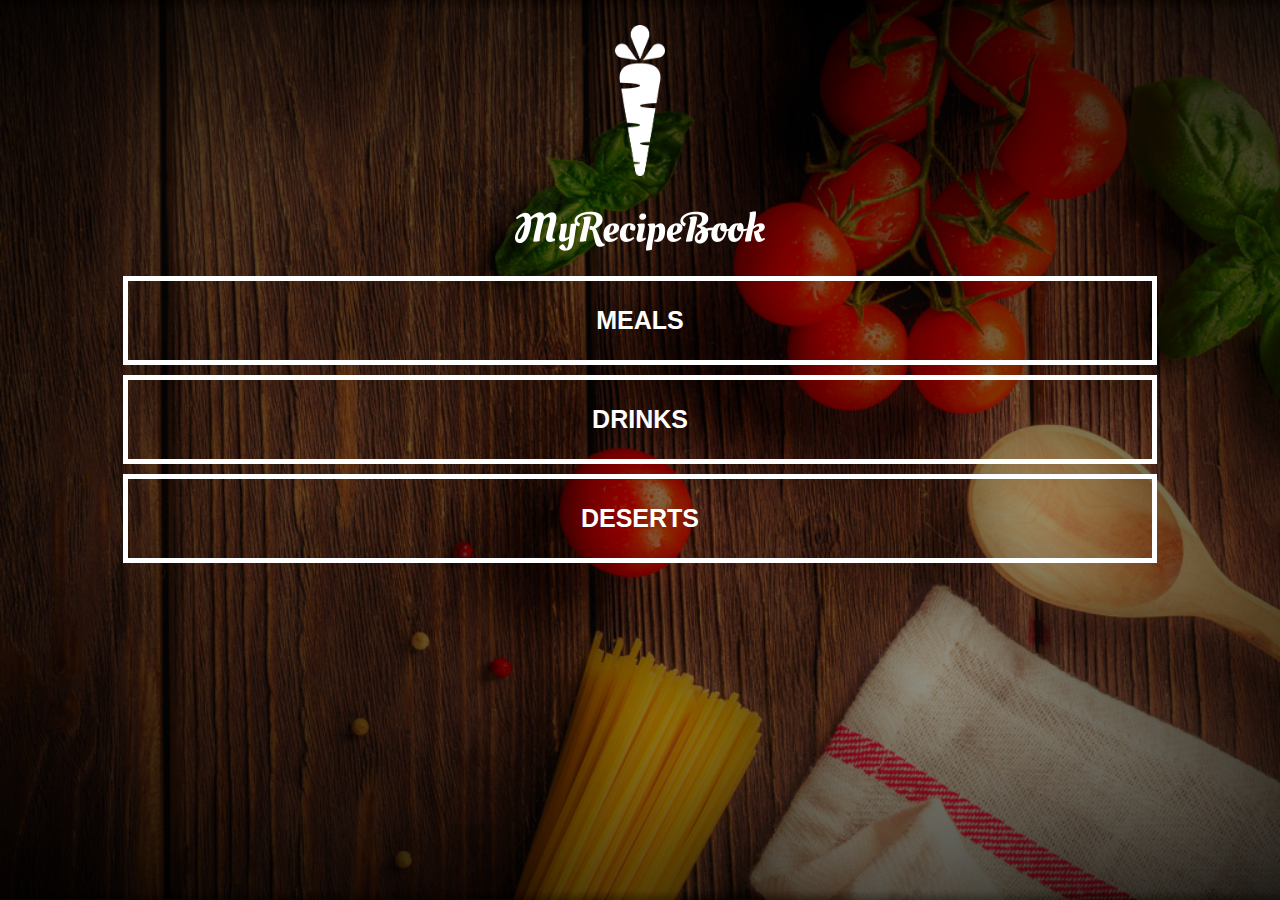
<file: index.html>
<!DOCTYPE html>
<html>
    <head>
    <title>My Recipe Book</title>
        <link rel="stylesheet" href="style.css">
    </head>
    
    <body class="body-home">
    <div id="home">
        
        <img src="images/logo-img.png" id="home-logo-img">
        <img src="images/logo-text.png" id="home-logo-text">
        
        <div class="home-menu">
            
            <a href="meals.html"class="home-menu-item">
            <p>Meals</p>
            </a>
            
            <a href="drinks.html"class="home-menu-item">
            <p>Drinks</p>
            </a>
            
            <a href="deserts.html"class="home-menu-item">
            <p>Deserts</p>
            </a>
        </div>
        </div>
    </body>
</html>
</file>
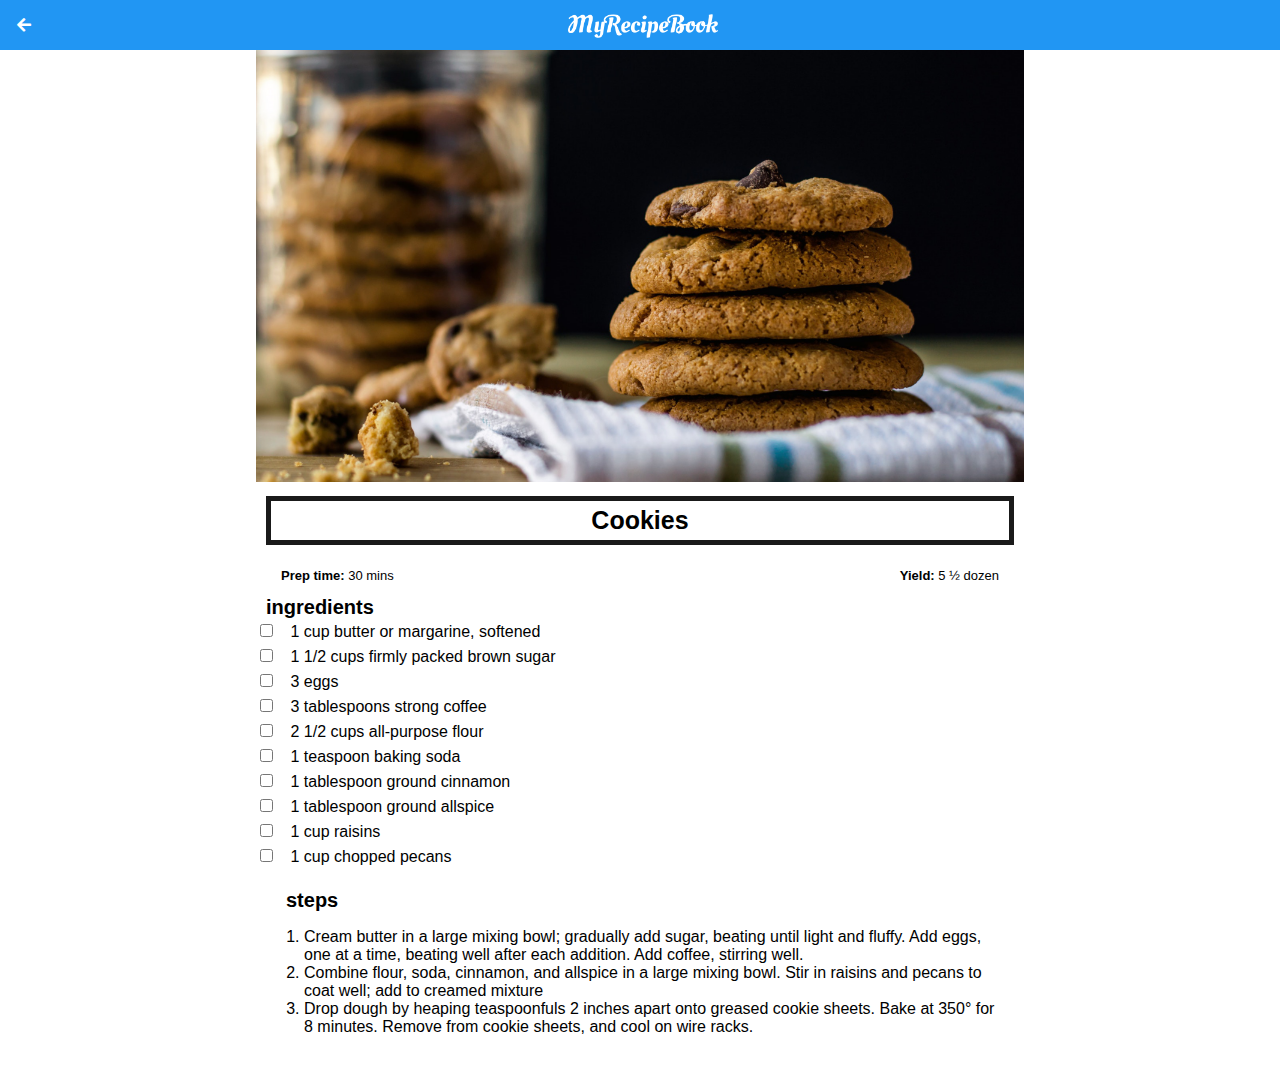
<file: cookies.html>
<!DOCTYPE html>
<html>
    <head>
    <title>My Recipe Book | meals |Cookies</title>
        <link rel="stylesheet" href="style.css">
        <link rel="stylesheet" href="fontAwesome/css/all.css">
    </head>
    
    <body class="body-recipes">
        
        <div class="header">
        <a href="deserts.html">
           <i class="fa fa-arrow-left" aria-hidden="true"></i> 
            </a>
            
            <img src="images/logo-text.png">
        </div>
        
    <div id="recipe">
        
        <div class="recipe-details">
        <img src="images/cookies.png">
            
            <h1>Cookies</h1>
            
            <div class="recipe-details-info">
            <p><b>Prep time: </b>30 mins </p>
                <p style="float: right;"><b>Yield: </b> 5 ½ dozen </p>  
            </div>
            
            <div class="recipe-details-ingredients">
            <h2>ingredients</h2>
                
                <input id="check-01" type="checkbox">
                <label for="check-01">1 cup butter or margarine, softened</label>
                <br>
                 <input id="check-02" type="checkbox">
                <label for="check-02">1 1/2 cups firmly packed brown sugar</label>
                 <br>
                 <input id="check-03" type="checkbox">
                <label for="check-03">3 eggs</label>
                 <br>
                 <input id="check-04" type="checkbox">
                <label for="check-04">3 tablespoons strong coffee</label>
                 <br>
                 <input id="check-05" type="checkbox">
                <label for="check-05">2 1/2 cups all-purpose flour</label>
                <br>
                <input id="check-06" type="checkbox">
                <label for="check-06">1 teaspoon baking soda</label>
                <br>
                <input id="check-07" type="checkbox">
                <label for="check-07">1 tablespoon ground cinnamon</label>
                <br>
                <input id="check-08" type="checkbox">
                <label for="check-08">1 tablespoon ground allspice</label>
                <br>
                <input id="check-09" type="checkbox">
                <label for="check-09">1 cup raisins</label>
                <br>
                <input id="check-10" type="checkbox">
                <label for="check-10">1 cup chopped pecans</label>
            </div>
            
            <div class="recipe-details-steps">
            <h2>steps</h2>
                
                <ol>
                <li>Cream butter in a large mixing bowl; gradually add sugar, beating until light and fluffy. Add eggs, one at a time, beating well after each addition. Add coffee, stirring well.</li>
                <li>Combine flour, soda, cinnamon, and allspice in a large mixing bowl. Stir in raisins and pecans to coat well; add to creamed mixture</li>
                <li>Drop dough by heaping teaspoonfuls 2 inches apart onto greased cookie sheets. Bake at 350° for 8 minutes. Remove from cookie sheets, and cool on wire racks.</li>   
                </ol>
            </div>
        </div>
             
        
        </div>
    </body>
</html>
</file>
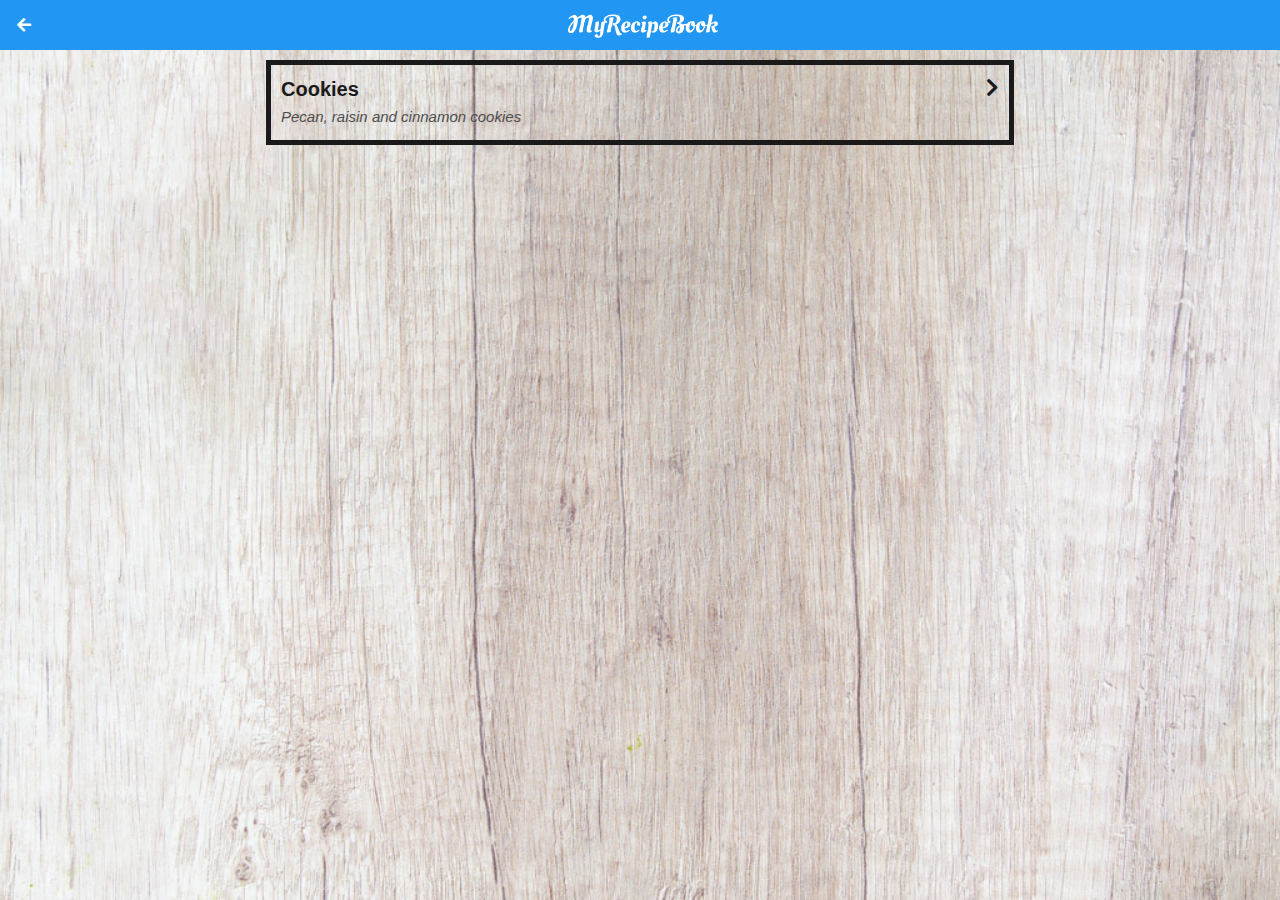
<file: deserts.html>
<!DOCTYPE html>
<html>
    <head>
    <title>My Recipe Book |Deserts</title>
        <link rel="stylesheet" href="style.css">
        <link rel="stylesheet" href="fontAwesome/css/all.css">
    </head>
    
    <body class="body-meals">
        
        <div class="header">
        <a href="index.html">
           <i class="fa fa-arrow-left" aria-hidden="true"></i> 
            </a>
            
            <img src="images/logo-text.png">
        </div>
        
    <div id="meals">
        
        <div class="meals-list">
            
            <a href="cookies.html">
              <div class="meals-list-item">
                <h1>Cookies<i class="fa fa-chevron-right"></i></h1>
                  
                  <p>Pecan, raisin and cinnamon cookies</p>
                </div>
            </a>
        </div>
        
        
        </div>
    </body>
</html>
</file>
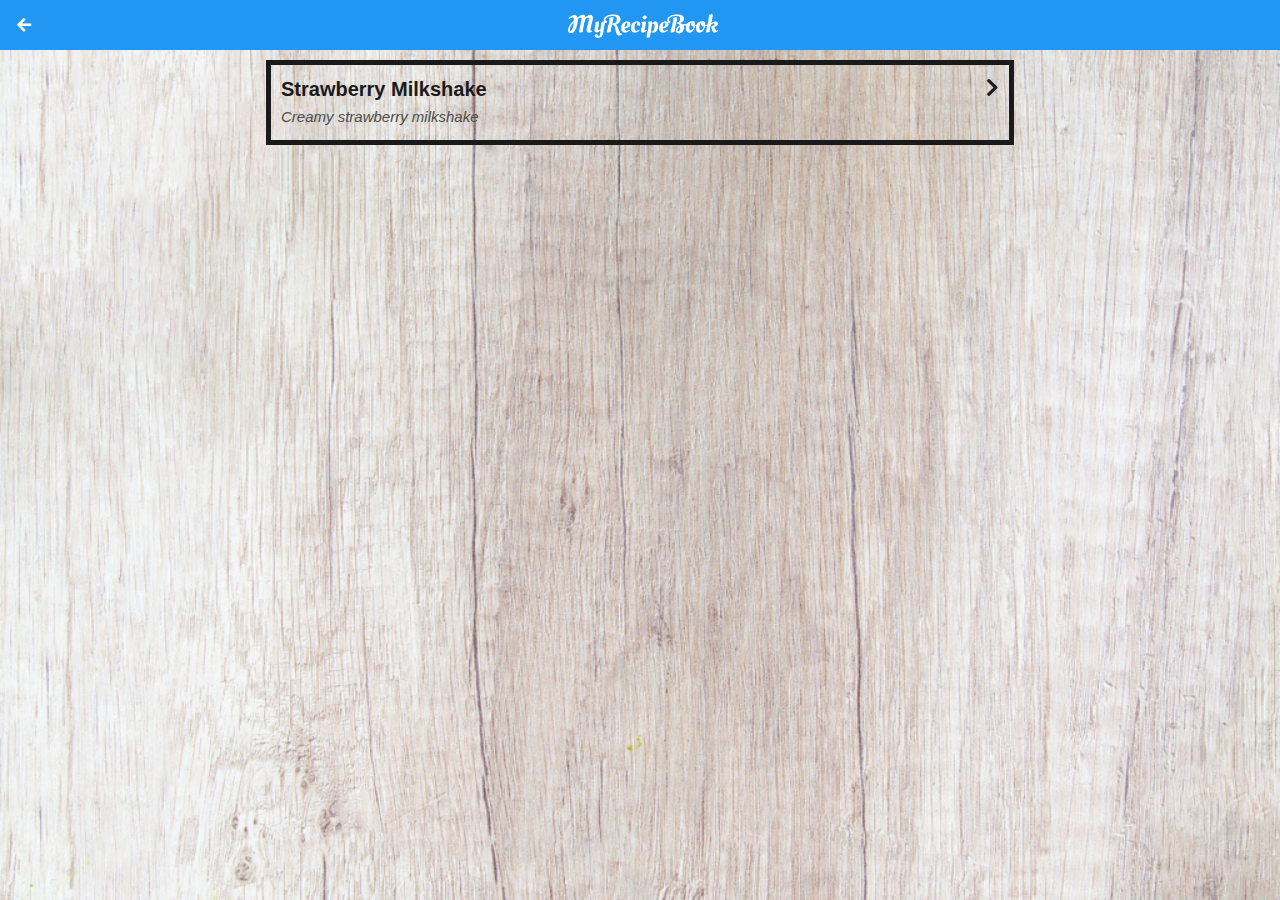
<file: drinks.html>
<!DOCTYPE html>
<html>
    <head>
    <title>My Recipe Book |Drinks</title>
        <link rel="stylesheet" href="style.css">
        <link rel="stylesheet" href="fontAwesome/css/all.css">
    </head>
    
    <body class="body-meals">
        
        <div class="header">
        <a href="index.html">
           <i class="fa fa-arrow-left" aria-hidden="true"></i> 
            </a>
            
            <img src="images/logo-text.png">
        </div>
        
    <div id="meals">
        
        <div class="meals-list">
            
            <a href="strawberrymilkshake.html">
              <div class="meals-list-item">
                <h1>Strawberry Milkshake<i class="fa fa-chevron-right"></i></h1>
                  
                  <p>Creamy strawberry milkshake</p>
                </div>
            </a>
        </div>
        
        
        </div>
    </body>
</html>
</file>
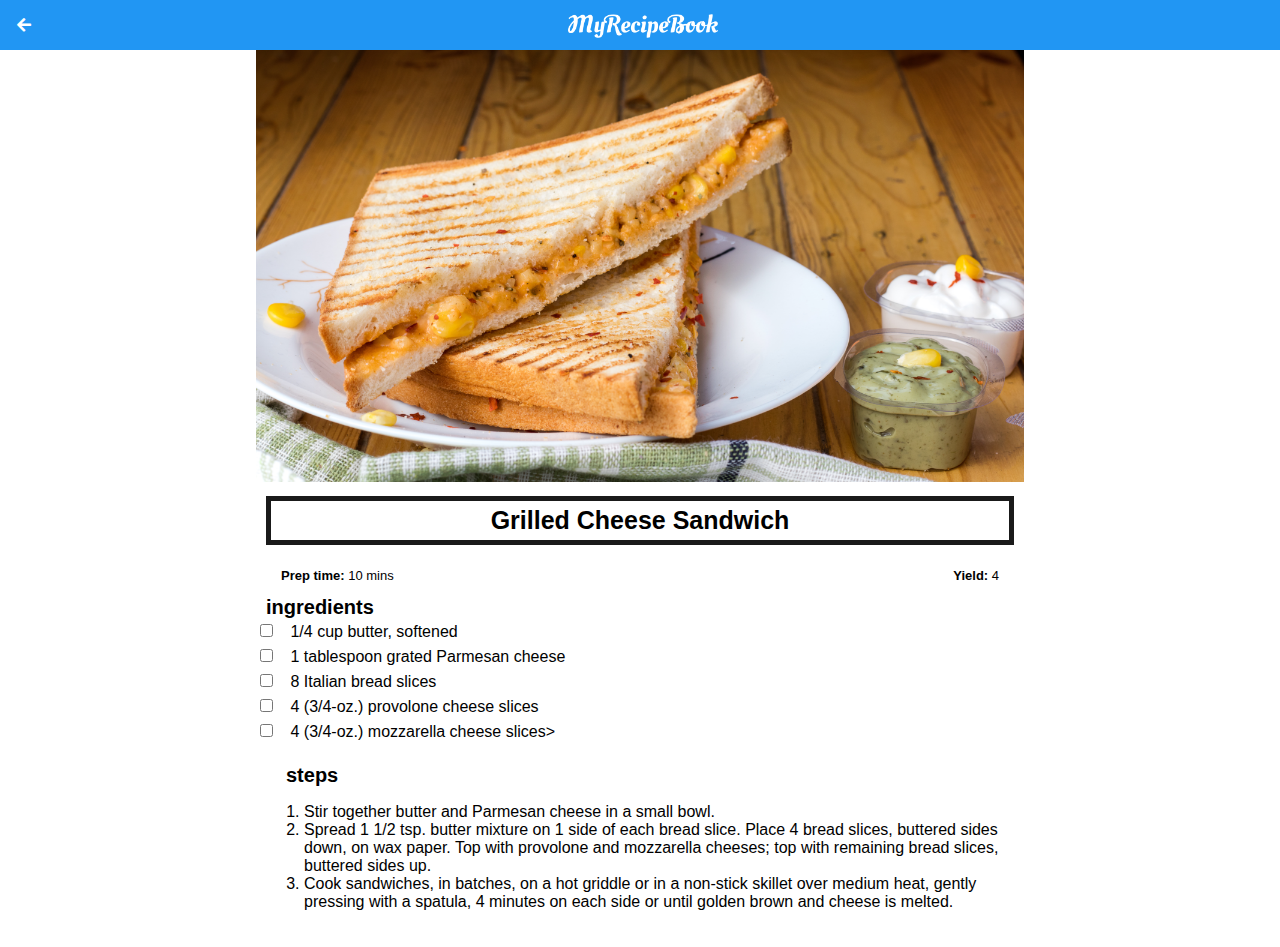
<file: grilledcheese.html>
<!DOCTYPE html>
<html>
    <head>
    <title>My Recipe Book | meals |Grilled cheese</title>
        <link rel="stylesheet" href="style.css">
        <link rel="stylesheet" href="fontAwesome/css/all.css">
    </head>
    
    <body class="body-recipes">
        
        <div class="header">
        <a href="meals.html">
           <i class="fa fa-arrow-left" aria-hidden="true"></i> 
            </a>
            
            <img src="images/logo-text.png">
        </div>
        
    <div id="recipe">
        
        <div class="recipe-details">
        <img src="images/grilledCheese.png">
            
            <h1>Grilled Cheese Sandwich</h1>
            
            <div class="recipe-details-info">
            <p><b>Prep time: </b>10 mins </p>
                <p style="float: right;"><b>Yield: </b> 4 </p>  
            </div>
            
            <div class="recipe-details-ingredients">
            <h2>ingredients</h2>
                
                <input id="check-01" type="checkbox">
                <label for="check-01">1/4 cup butter, softened</label>
                <br>
                 <input id="check-02" type="checkbox">
                <label for="check-02">1 tablespoon grated Parmesan cheese</label>
                 <br>
                 <input id="check-03" type="checkbox">
                <label for="check-03">8 Italian bread slices</label>
                 <br>
                 <input id="check-04" type="checkbox">
                <label for="check-04">4 (3/4-oz.) provolone cheese slices</label>
                 <br>
                 <input id="check-05" type="checkbox">
                <label for="check-05">4 (3/4-oz.) mozzarella cheese slices></label>
            </div>
            
            <div class="recipe-details-steps">
            <h2>steps</h2>
                
                <ol>
                <li>Stir together butter and Parmesan cheese in a small bowl.</li>
                <li>Spread 1 1/2 tsp. butter mixture on 1 side of each bread slice. Place 4 bread slices, buttered sides down, on wax paper. Top with provolone and mozzarella cheeses; top with remaining bread slices, buttered sides up.</li>
                <li>Cook sandwiches, in batches, on a hot griddle or in a non-stick skillet over medium heat, gently pressing with a spatula, 4 minutes on each side or until golden brown and cheese is melted.</li>   
                </ol>
            </div>
        </div>
             
        
        </div>
    </body>
</html>
</file>
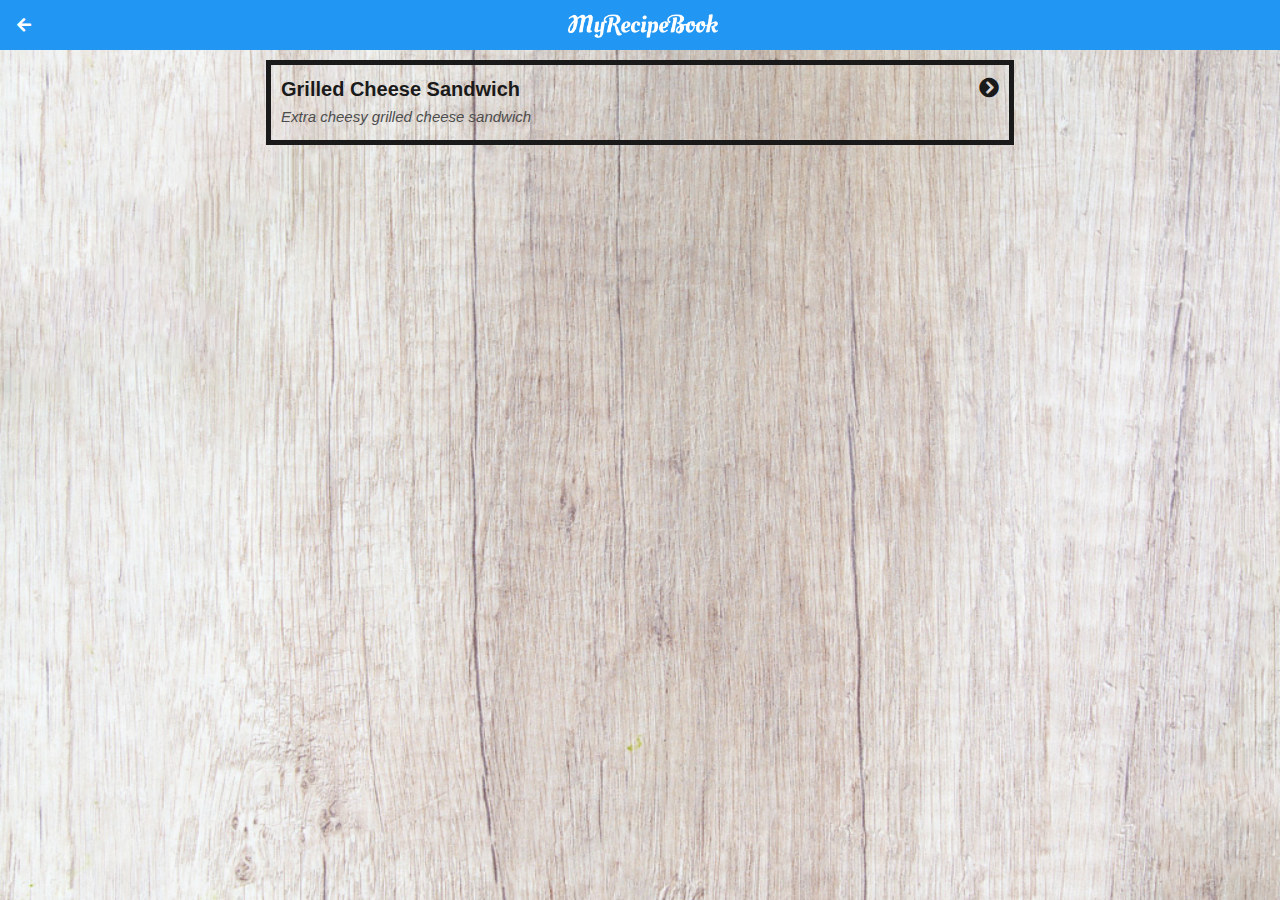
<file: meals.html>
<!DOCTYPE html>
<html>
    <head>
    <title>My Recipe Book | meals</title>
        <link rel="stylesheet" href="style.css">
        <link rel="stylesheet" href="fontAwesome/css/all.css">
    </head>
    
    <body class="body-meals">
        
        <div class="header">
        <a href="index.html">
           <i class="fa fa-arrow-left" aria-hidden="true"></i> 
            </a>
            
            <img src="images/logo-text.png">
        </div>
        
    <div id="meals">
        
        <div class="meals-list">
            
            <a href="grilledcheese.html">
              <div class="meals-list-item">
                <h1>Grilled Cheese Sandwich<i class="fa fa-chevron-circle-right" aria-hidden="true"></i></h1>
                  
                  <p>Extra cheesy grilled cheese sandwich</p>
                </div>
            </a>
        </div>
        
        
        </div>
    </body>
</html>
</file>
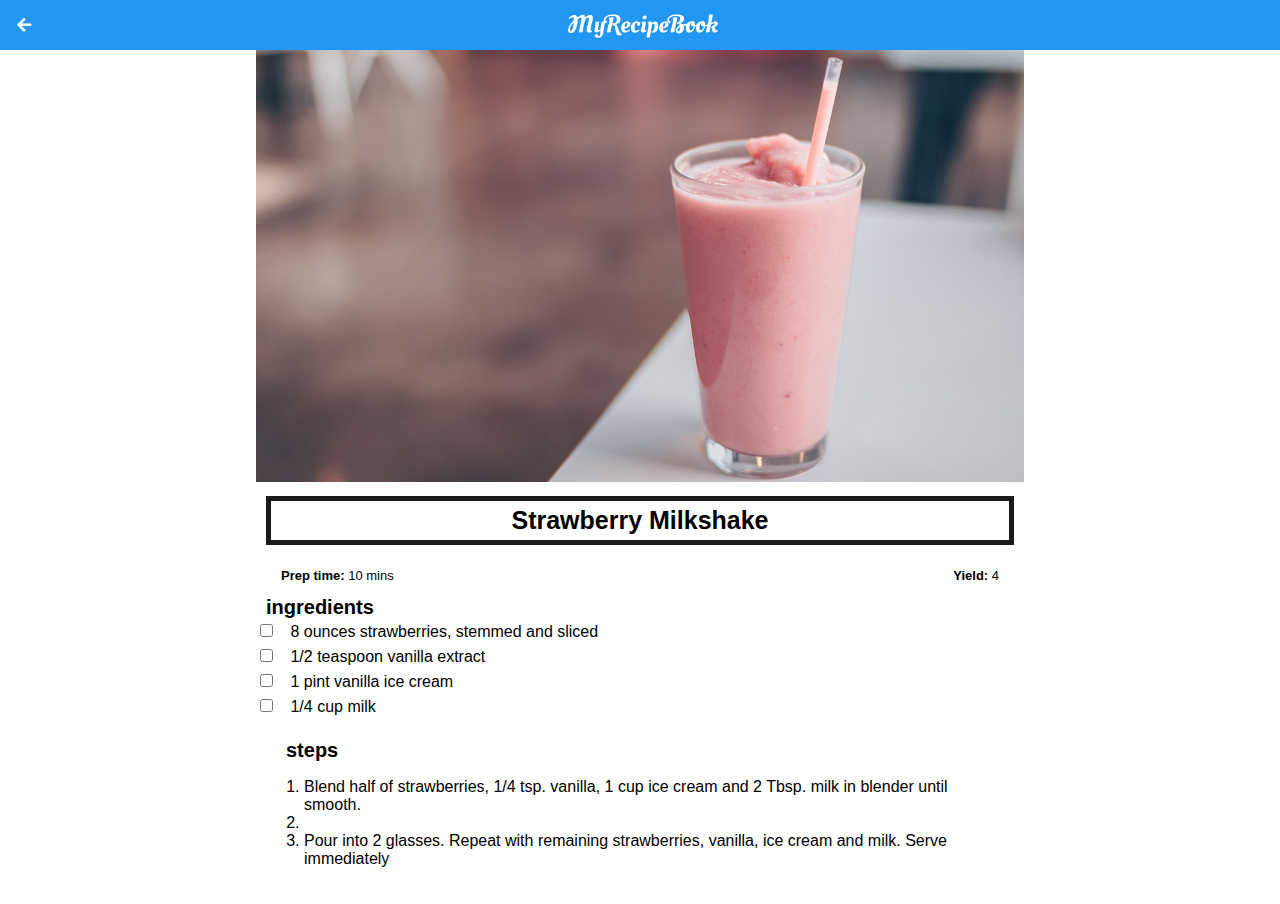
<file: strawberrymilkshake.html>
<!DOCTYPE html>
<html>
    <head>
    <title>My Recipe Book | meals |strawberry milkshake</title>
        <link rel="stylesheet" href="style.css">
        <link rel="stylesheet" href="fontAwesome/css/all.css">
    </head>
    
    <body class="body-recipes">
        
        <div class="header">
        <a href="drinks.html">
           <i class="fa fa-arrow-left" aria-hidden="true"></i> 
            </a>
            
            <img src="images/logo-text.png">
        </div>
        
    <div id="recipe">
        
        <div class="recipe-details">
        <img src="images/strawberryMilkshake.png">
            
            <h1>Strawberry Milkshake</h1>
            
            <div class="recipe-details-info">
            <p><b>Prep time: </b>10 mins </p>
                <p style="float: right;"><b>Yield: </b> 4 </p>  
            </div>
            
            <div class="recipe-details-ingredients">
            <h2>ingredients</h2>
                
                <input id="check-01" type="checkbox">
                <label for="check-01">8 ounces strawberries, stemmed and sliced</label>
                <br>
                 <input id="check-02" type="checkbox">
                <label for="check-02">1/2 teaspoon vanilla extract</label>
                 <br>
                 <input id="check-03" type="checkbox">
                <label for="check-03">1 pint vanilla ice cream</label>
                 <br>
                 <input id="check-04" type="checkbox">
                <label for="check-04">1/4 cup milk</label>
            </div>
            
            <div class="recipe-details-steps">
            <h2>steps</h2>
                
                <ol>
                <li>Blend half of strawberries, 1/4 tsp. vanilla, 1 cup ice cream and 2 Tbsp. milk in blender until smooth.</li>
                <li></li>
                <li>Pour into 2 glasses. Repeat with remaining strawberries, vanilla, ice cream and milk. Serve immediately</li>   
                </ol>
            </div>
        </div>
             
        
        </div>
    </body>
</html>
</file>
<file: style.css>
html{
    height: 100%;
}

body{
    font-family: sans-serif;
    
    margin: 0;
    padding: 0;
    
    height: 100% ;
}

.body-home{
    background-image: url('images/background-01-port.png');
    background-position: center;
    background-attachment: fixed;
    background-repeat: no-repeat;
    background-size: cover;
        
}

.body-meals{
    background-image: url('images/background-02-port.png');
    background-position: center;
    background-attachment: fixed;
    background-repeat: no-repeat;
    background-size: cover;
}

/*==========HEADER ==========*/
.header {
    background-color: #2196f3;
    
    width: 100%;
    height: 50px;
    top: 0;
    
    position: fixed;
    overflow: hidden;
    
    text-align: center;
}

.header i{
    float: left;
    padding: 17px 0px 0px 17px;
    color: #ffffff;
}

.header img{
    width: 150px;
    padding-top: 14px;
    padding-right: 25px;
}
    
        
/*==========HOME PAGE ==========*/

#home-logo-img {
    width: 50px;
    display: block;
    margin: auto;
    padding: 25px 10px 10px 10px;
}

#home-logo-text{
    width: auto;
    display: block;
    margin: auto;
    padding: 25px;
}

/*===== HOME PAGE MENU =====*/

.home-menu-item{
    text-decoration: none;
    text-transform: uppercase;
    
    color: #ffffff;
    font-size: 25px;
    font-weight: bold;
    text-align: center;
    border: 5px solid #ffffff;
    
    display: block;
    margin: auto;
    margin-bottom: 10px;
    width: 80%;
}

/*==========MEALS PAGE ==========*/

#meals {
    padding-top: 50px;
}

/*===== MEALS PAGE MENU =====*/

.meals-list a {
    text-decoration: none;
}

.meals-list-item {
    border: 5px solid #1a1a1a;
    margin: 10px;
}

.meals-list-item h1 {
    font font-weight: bold;
    font-size: 20px;
    color: #1a1a1a;
    padding-left: 10px; 
}
    .meals-list-item i{
        float: right;
        font-size: 20px;
        color: #1a1a1a;
        padding-right: 10px;
    }

.meals-list-item p {
    font-size: 15px;
    font-style: italic;
    color: #4d4d4d;
    margin-top: -7px;
    padding-left: 10px;
}

/*==========RECIPE PAGE ==========*/

#recipe {
    padding-top: 50px;
}

/*===== RECIPE DETAILS =====*/

.recipe-details img {
    width: 100%; 
}

.recipe-details h1{
    font-size: 25px;
    text-align: center;
    border: 5px solid #1a1a1a;
    margin: 10px;
    padding: 5px;
}

.recipe-details h2 {
    font-size: 20px;
    text-align: left;
    margin: 0;
    margin-left: 10px;
}

.recipe-details-info{
    margin-left: 25px;
    margin-right: 25px;
}

.recipe-details-info p {
    font-size: 13px;
    display: inline-block;
}

.recipe-details-ingredients label{
    line-height: 25px;
    margin-left: 10px;
}

.recipe-details-steps {
    padding: 20px;
}

.recipe-details-steps ol {
    padding-left: 28px;
}

/*==========RESPONSIVE LAYOUT ==========*/

@media only screen and (min-width: 600px) {
    #meals {
        width: 80%;
        margin: auto;
    }
    
    #recipe{
        width: 80%;
        margin: auto;
    }
}

@media only screen and (min-width: 1000px) {
        #meals {
        width: 60%;
        margin: auto;
    }
    
    #recipe{
        width: 60%;
        margin: auto;
    }
}

@media only screen and (min-width: 1500px) {
        #meals {
        width: 40%;
        margin: auto;
    }
    
    #recipe{
        width: 40%;
        margin: auto;
    }
}

@media only screen and (min-width: 720px) {
    .body-home{
        background-image: url('images/background-01-land.png');
    }
   
    .body-meals{
        background-image: url('images/background-02-land.png');
    }
}
</file>
